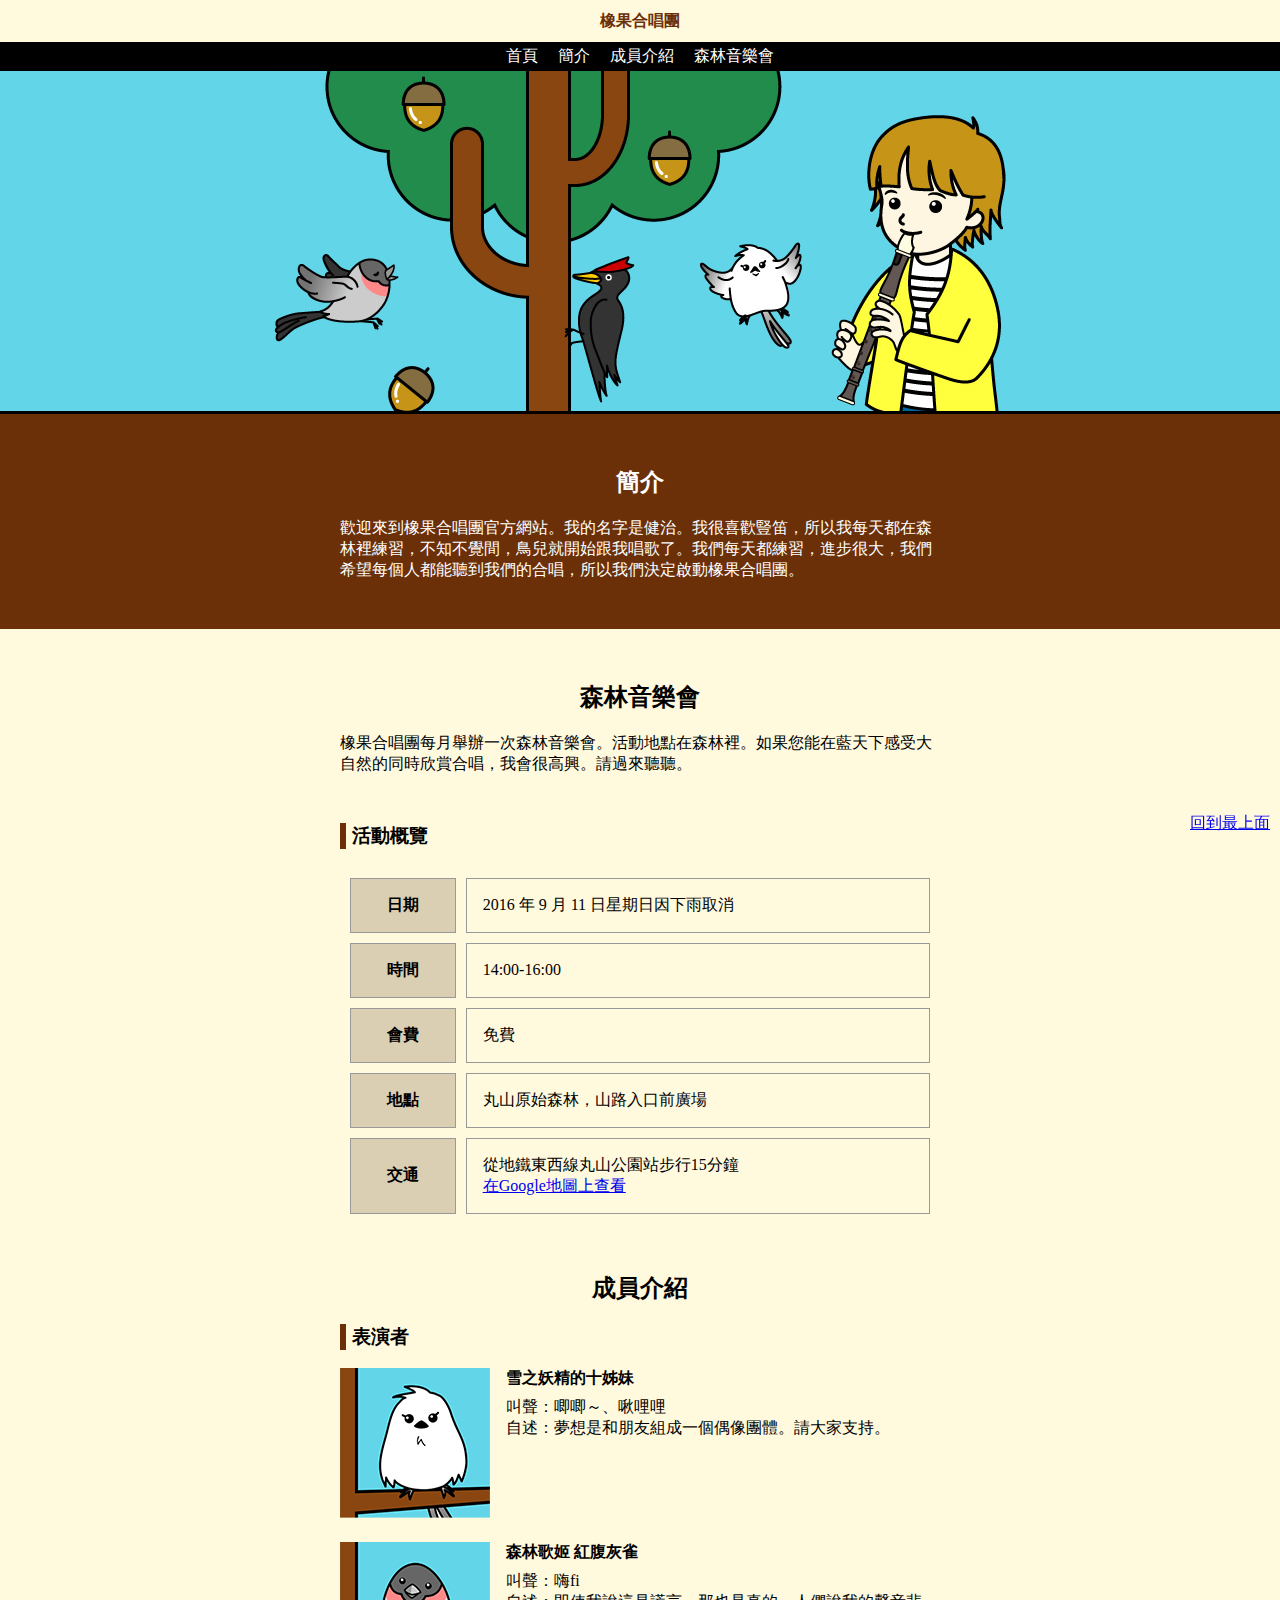
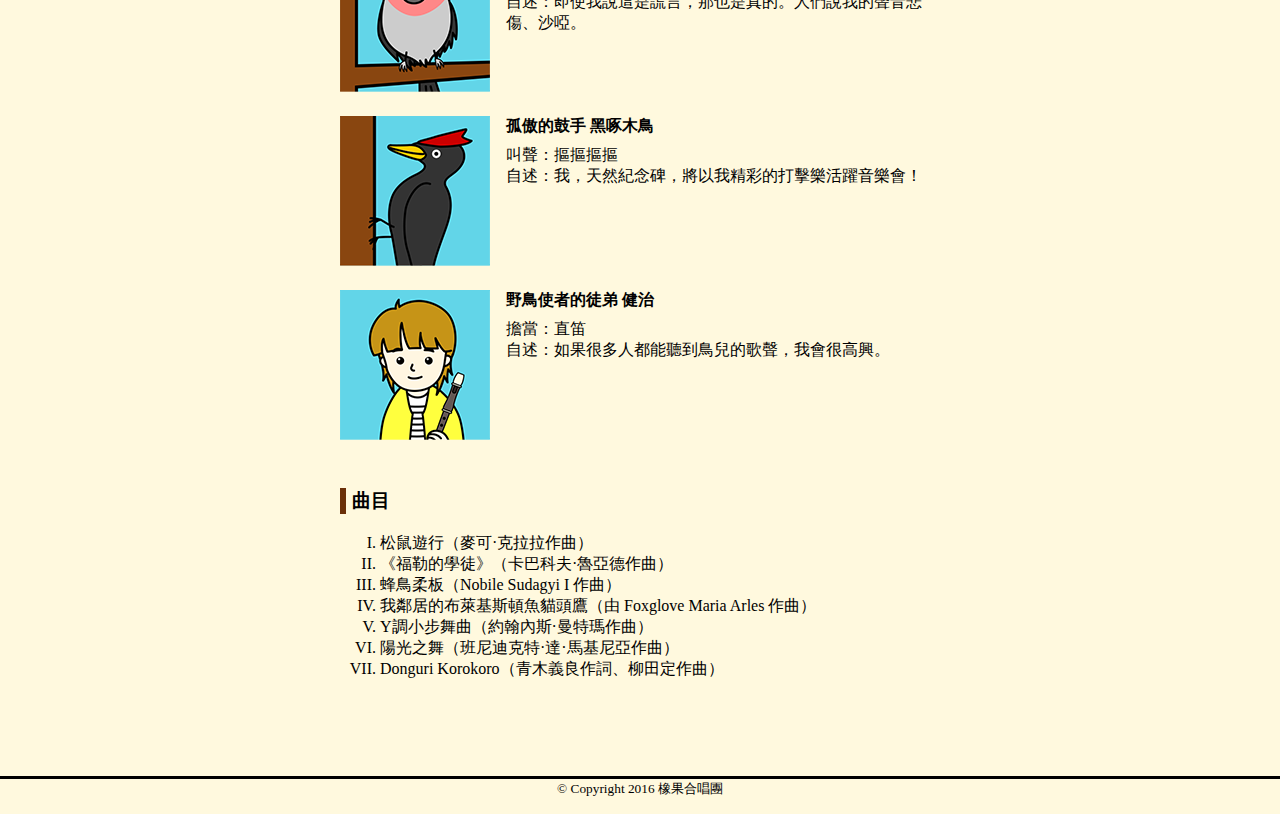
<file: index.html>
<!DOCTYPE html>
<html lang="zh-Hant-TW">

<head>
    <meta charset="UTF-8">
    <meta name="description" content="橡果合唱團是住在札幌市圓山的十姊妹、紅腹灰雀、黑啄木鳥這些野鳥與吹直笛的健治所組成的合唱團。每個月會在圓山舉辦一次的森林音樂會。">
    <title>橡果合唱團 | 首頁</title>
    <meta name="viewport" content="width=device-width, initial-scale=1.0">
    <link rel="stylesheet" href="CSS/style.css">
</head>

<body>
    <header>
        <h1>橡果合唱團</h1>
    </header>
    <nav class="navigation">
        <ul>
            <li><a href="./index.html">首頁</a></li>
            <li><a href="#profile">簡介</a></li>
            <li><a href="./performer/index.html">成員介紹</a></li>
            <li><a href="./concert/index.html">森林音樂會</a></li>
        </ul>
    </nav>


    <main>
        <div class="mainvisual">
            <img src="./b1-img/mainvisual.png" alt="橡果合唱團練習概況" width="740" height="340">
        </div>
        <article id="profile">
            <div class="inner">
                <h2>簡介</h2>
                <p>歡迎來到橡果合唱團官方網站。我的名字是健治。我很喜歡豎笛，所以我每天都在森林裡練習，不知不覺間，鳥兒就開始跟我唱歌了。我們每天都練習，進步很大，我們希望每個人都能聽到我們的合唱，所以我們決定啟動橡果合唱團。
                </p>
            </div>
        </article>
        <article id="concert">
            <h2>森林音樂會</h2>
            <p>橡果合唱團每月舉辦一次森林音樂會。活動地點在森林裡。如果您能在藍天下感受大自然的同時欣賞合唱，我會很高興。請過來聽聽。</p>
            <section>
                <h3>活動概覽</h3>
                <table>
                    <tr>
                        <th>日期</th>
                        <td>2016 年 9 月 11 日星期日因下雨取消</td>
                    </tr>

                    <tr>
                        <th>時間</th>
                        <td>14:00-16:00</td>
                    </tr>

                    <tr>
                        <th>會費</th>
                        <td>免費</td>
                    </tr>

                    <tr>
                        <th>地點</th>
                        <td>丸山原始森林，山路入口前廣場</td>
                    </tr>

                    <tr>
                        <th>交通</th>
                        <td>從地鐵東西線丸山公園站步行15分鐘<br>
                            <a href="https://maps.app.goo.gl/ESfzyDQT7E2LVfCo8" target="_blank">在Google地圖上查看</a>
                        </td>
                    </tr>

                </table>
            </section>
            <section>
                <h2>成員介紹</h2>
                <h3>表演者</h3>
                <section class="performer">
                    <img src="./b1-img/performer-01.png" alt="十姊妹">
                    <h4>雪之妖精的十姊妹</h4>
                    <p>叫聲：唧唧～、啾哩哩<br>
                        自述：夢想是和朋友組成一個偶像團體。請大家支持。</p>
                </section>
                <section class="performer">
                    <img src="./b1-img/performer-02.png" alt="紅腹灰雀">
                    <h4>森林歌姬 紅腹灰雀</h4>
                    <p>叫聲：嗨fi<br>
                        自述：即使我說這是謊言，那也是真的。人們說我的聲音悲傷、沙啞。</p>
                </section>
                <section class="performer">
                    <img src="./b1-img/performer-03.png" alt="黑啄木鳥">
                    <h4>孤傲的鼓手 黑啄木鳥</h4>
                    <p>叫聲：摳摳摳摳<br>
                        自述：我，天然紀念碑，將以我精彩的打擊樂活躍音樂會！</p>
                </section>
                <section class="performer">
                    <img src="./b1-img/performer-04.png" alt="健治">
                    <h4>野鳥使者的徒弟 健治</h4>
                    <p>擔當：直笛<br>
                        自述：如果很多人都能聽到鳥兒的歌聲，我會很高興。</p>
                </section>
            </section>
            <section>
                <h3>曲目</h3>
                <ol>
                    <li>松鼠遊行（麥可·克拉拉作曲）</li>
                    <li>《福勒的學徒》（卡巴科夫·魯亞德作曲）</li>
                    <li>蜂鳥柔板（Nobile Sudagyi I 作曲）</li>
                    <li>我鄰居的布萊基斯頓魚貓頭鷹（由 Foxglove Maria Arles 作曲）</li>
                    <li>Y調小步舞曲（約翰內斯·曼特瑪作曲）</li>
                    <li>陽光之舞（班尼迪克特·達·馬基尼亞作曲）</li>
                    <li>Donguri Korokoro（青木義良作詞、柳田定作曲）</li>
                </ol>
            </section>
        </article>
    </main>

    <footer>
        <p class="pagetop"><a href="#top">回到最上面</a></p>
        <p class="copyright"><small>&copy; Copyright 2016 橡果合唱團</small></p>
    </footer>
</body>

</html>
</file>
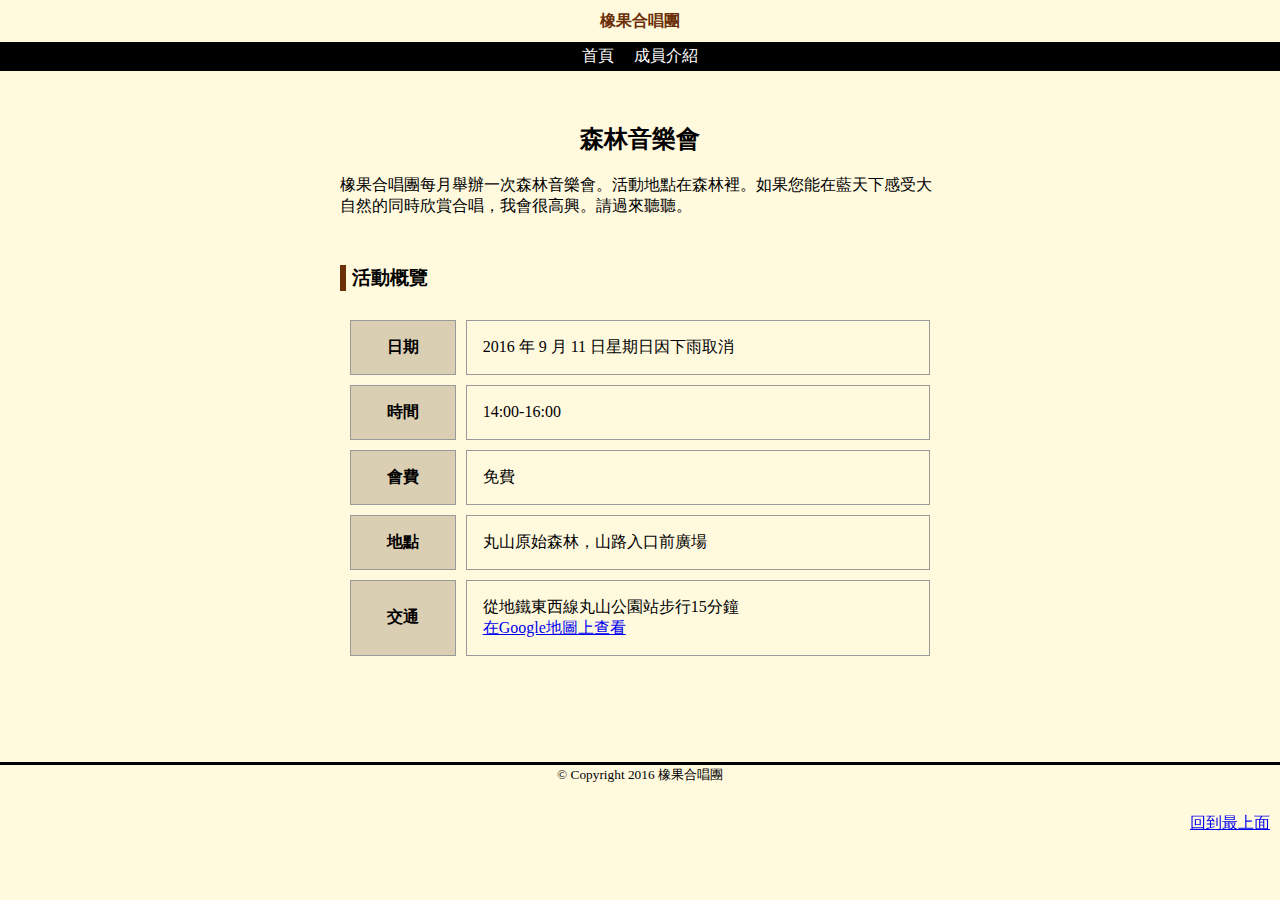
<file: concert/index.html>
<!DOCTYPE html>
<html lang="zh-Hant-TW">

<head>
    <meta charset="UTF-8">
    <meta name="description" content="橡果合唱團是住在札幌市圓山的十姊妹、紅腹灰雀、黑啄木鳥這些野鳥與吹直笛的健治所組成的合唱團。每個月會在圓山舉辦一次的森林音樂會。">
    <title>橡果合唱團 | 森林音樂會</title>
    <meta name="viewport" content="width=device-width, initial-scale=1.0">
    <link rel="stylesheet" href="../CSS/style.css">
</head>

<body>
    <header>
        <h1>橡果合唱團</h1>
    </header>
    <nav class="navigation">
        <ul>
            <li><a href="../index.html">首頁</a></li>
            <li><a href="../performer/index.html">成員介紹</a></li>
        </ul>
    </nav>


    <main>
        <article id="concert">
            <h2>森林音樂會</h2>
            <p>橡果合唱團每月舉辦一次森林音樂會。活動地點在森林裡。如果您能在藍天下感受大自然的同時欣賞合唱，我會很高興。請過來聽聽。</p>
            <section>
                <h3>活動概覽</h3>
                <table>
                    <tr>
                        <th>日期</th>
                        <td>2016 年 9 月 11 日星期日因下雨取消</td>
                    </tr>

                    <tr>
                        <th>時間</th>
                        <td>14:00-16:00</td>
                    </tr>

                    <tr>
                        <th>會費</th>
                        <td>免費</td>
                    </tr>

                    <tr>
                        <th>地點</th>
                        <td>丸山原始森林，山路入口前廣場</td>
                    </tr>

                    <tr>
                        <th>交通</th>
                        <td>從地鐵東西線丸山公園站步行15分鐘<br>
                            <a href="https://maps.app.goo.gl/ESfzyDQT7E2LVfCo8" target="_blank">在Google地圖上查看</a>
                        </td>
                    </tr>

                </table>
            </section>
        </article>
    </main>

    <footer>
        <p class="pagetop"><a href="#top">回到最上面</a></p>
        <p class="copyright"><small>&copy; Copyright 2016 橡果合唱團</small></p>
    </footer>
</body>

</html>
</file>
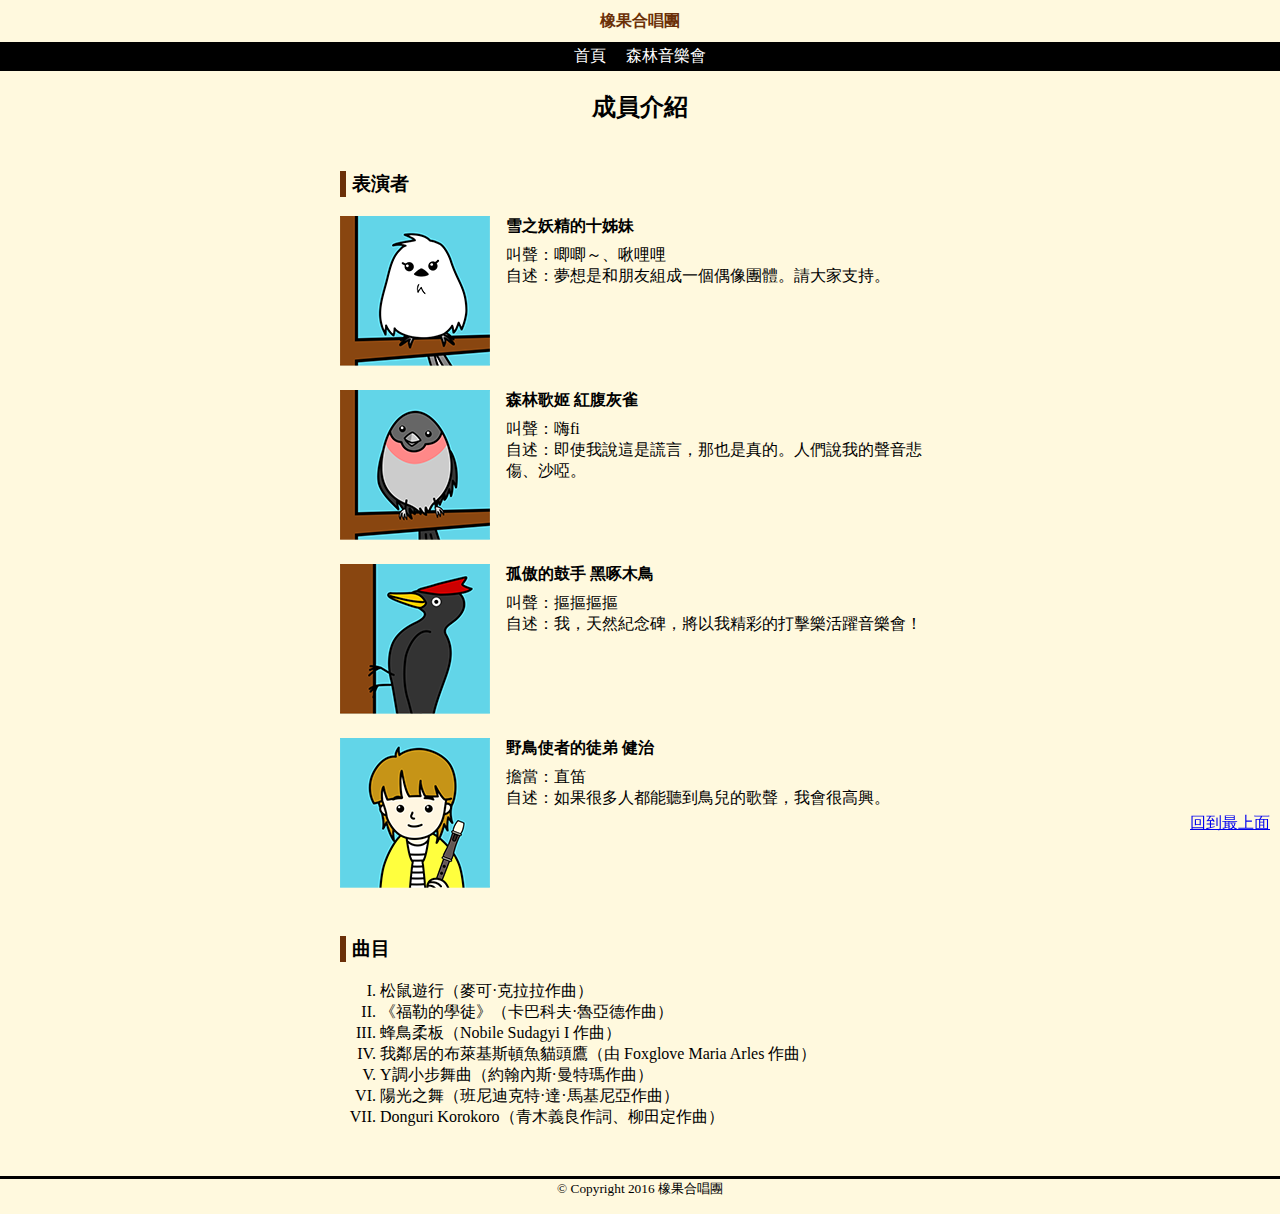
<file: performer/index.html>
<!DOCTYPE html>
<html lang="zh-Hant-TW">

<head>
    <meta charset="UTF-8">
    <meta name="description" content="橡果合唱團是住在札幌市圓山的十姊妹、紅腹灰雀、黑啄木鳥這些野鳥與吹直笛的健治所組成的合唱團。每個月會在圓山舉辦一次的森林音樂會。">
    <title>橡果合唱團 森林音樂會〈圓山野鳥的歌聲與直笛的和聲〉</title>
    <meta name="viewport" content="width=device-width, initial-scale=1.0">
    <link rel="stylesheet" href="../CSS/style.css">
</head>

<body>
    <header>
        <h1>橡果合唱團</h1>
    </header>
    <nav class="navigation">
        <ul>
            <li><a href="../index.html">首頁</a></li>
            <li><a href="../concert/index.html">森林音樂會</a></li>
        </ul>
    </nav>


    <main id="concert">
        <h2>成員介紹</h2>
            <section>
                <h3>表演者</h3>
                <section class="performer">
                    <img src="../b1-img/performer-01.png" alt="十姊妹">
                    <h4>雪之妖精的十姊妹</h4>
                    <p>叫聲：唧唧～、啾哩哩<br>
                        自述：夢想是和朋友組成一個偶像團體。請大家支持。</p>
                </section>
                <section class="performer">
                    <img src="../b1-img/performer-02.png" alt="紅腹灰雀">
                    <h4>森林歌姬 紅腹灰雀</h4>
                    <p>叫聲：嗨fi<br>
                        自述：即使我說這是謊言，那也是真的。人們說我的聲音悲傷、沙啞。</p>
                </section>
                <section class="performer">
                    <img src="../b1-img/performer-03.png" alt="黑啄木鳥">
                    <h4>孤傲的鼓手 黑啄木鳥</h4>
                    <p>叫聲：摳摳摳摳<br>
                        自述：我，天然紀念碑，將以我精彩的打擊樂活躍音樂會！</p>
                </section>
                <section class="performer">
                    <img src="../b1-img/performer-04.png" alt="健治">
                    <h4>野鳥使者的徒弟 健治</h4>
                    <p>擔當：直笛<br>
                        自述：如果很多人都能聽到鳥兒的歌聲，我會很高興。</p>
                </section>
            </section>
            <section>
                <h3>曲目</h3>
                <ol>
                    <li>松鼠遊行（麥可·克拉拉作曲）</li>
                    <li>《福勒的學徒》（卡巴科夫·魯亞德作曲）</li>
                    <li>蜂鳥柔板（Nobile Sudagyi I 作曲）</li>
                    <li>我鄰居的布萊基斯頓魚貓頭鷹（由 Foxglove Maria Arles 作曲）</li>
                    <li>Y調小步舞曲（約翰內斯·曼特瑪作曲）</li>
                    <li>陽光之舞（班尼迪克特·達·馬基尼亞作曲）</li>
                    <li>Donguri Korokoro（青木義良作詞、柳田定作曲）</li>
                </ol>
            </section>
        </article>
    </main>

    <footer>
        <p class="pagetop"><a href="#top">回到最上面</a></p>
        <p class="copyright"><small>&copy; Copyright 2016 橡果合唱團</small></p>
    </footer>
</body>

</html>
</file>
<file: CSS/style.css>
/* body */
body {
    background-color: #fff9de;
    margin: 0;
}

/* 網站標題 */
h1 {
    color: #6b3008;
    font-size: 1rem;
    text-align: center;
}

.mainvisual {
    background-color: #62D5E8;
    border-bottom: solid 3px #000000;
}

.mainvisual img {
    max-width: 100%;
    /* 最大寬度=100% 用在想要只在寬度過小時縮小圖片時 */
    height:auto;
    /* 高度隨寬度自動調整 */
    display: block;
    margin: 0 auto;
}

.navigation{
    position: sticky;
    top: 0;
    z-index: 1000;
}

.navigation ul {
    background-color: #000000;
    margin: 0;
    padding: 4px;
    text-align: center;
}

.navigation ul li {
    list-style-type: none;
    display: inline;
    margin: 0 8px;
}

.navigation ul li a {
    color: #ffffff;
    text-decoration: none;
}

.navigation ul li a:hover {
    color: #62d5e8;
    text-decoration: underline;
}

/* 標題 */
h2 {
    text-align: center;
}

h3 {
    border-left: solid #6b3008 6px;
    padding-left: 6px;
}

/* 個人簡介 */

/* 變更簡介的背景色和文字顏色 */
#profile {
    /* max-width: 600px; */
    /* margin: 0 auto; */
    background-color: #6b3008;
    color: #ffffff;
}

/* 設定內容寬度的上限 */
#profile .inner{
    max-width: 600px;
    margin: 0 auto;
}

#concert{
    max-width: 600px;
    margin: 0 auto;
    /* text-align: center; */
}

section {
    margin: 48px 0;
}

.performer {
    margin: 0 0 24px;
    overflow: hidden;
}

.performer img {
    float: left;
    margin: 0 16px 0 0;
}

.performer h4 {
    margin: 0 0 0.5em;
}

.performer p {
    margin: 0;
}

table {
    /* border-collapse: collapse; */
    /* border-collapse: separate; */
    border-spacing: 10px;
    width: 100%;
}

th,
td {
    border: solid 1px #999999;
    padding: 16px;
}

/* article */
article {
    padding: 32px 16px;
}

th {
    background-color: #dbcfb3;
}

ol li {
    list-style-type: upper-roman;
}

/* 頁尾 */

/* 回到開頭 */
.pagetop {
    position: fixed;
    bottom: 50px;
    right: 10px;
}

/* 版權宣告 */
.copyright {
    border-top: solid 3px #000;
    text-align: center;
}
</file>
